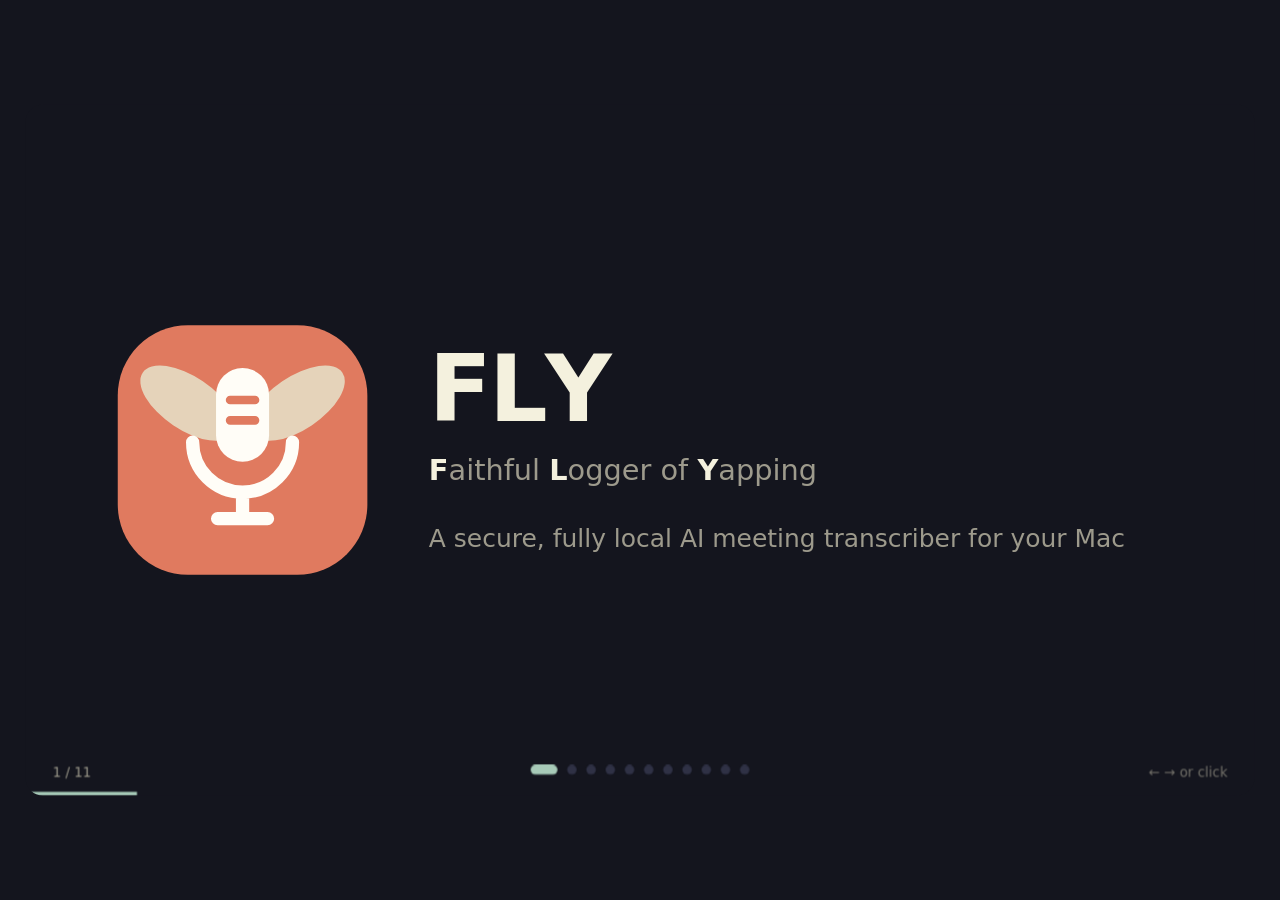
<file: docs/how-it-works.html>
<!doctype html>
<html lang="en">
<head>
<meta charset="utf-8">
<meta name="viewport" content="width=device-width, initial-scale=1">
<title>FLY — how it works</title>
<style>
  :root {
    --bg: #14151e; --bg-2: #1c1d2a; --line: #2f3145;
    --indigo: #8e90ab; --indigo-hi: #b4b6cc;
    --peach: #e07a5f; --peach-hi: #ec9a84;
    --teal: #81b29a; --teal-hi: #a7cab8;
    --apricot: #f2cc8f;
    --text: #f4f1de; --text-2: #9d9a8c;
  }
  * { box-sizing: border-box; margin: 0; }
  html, body { height: 100%; background: var(--bg); color: var(--text); overflow: hidden;
    font-family: -apple-system, BlinkMacSystemFont, "Segoe UI", system-ui, sans-serif; }
  body { display: grid; place-items: center; }

  /* 16:9 stage, scaled to fit the window */
  #stage { position: absolute; left: 50%; top: 50%; width: 1280px; height: 720px;
    background: var(--bg);
    border-radius: 18px; overflow: hidden; transform-origin: center; transform: translate(-50%, -50%); }

  .slide { position: absolute; inset: 0; padding: 72px 96px; display: flex; flex-direction: column;
    justify-content: center; opacity: 0; pointer-events: none; transform: translateX(40px);
    transition: opacity .5s ease, transform .5s ease; }
  .slide.active { opacity: 1; pointer-events: auto; transform: none; }
  .slide.past { transform: translateX(-40px); }

  h1 { font-size: 96px; letter-spacing: -.03em; line-height: 1; }
  h2 { font-size: 54px; letter-spacing: -.02em; line-height: 1.1; margin-bottom: 18px; }
  .kicker { font-size: 18px; font-weight: 700; letter-spacing: .14em; text-transform: uppercase;
    color: var(--peach-hi); margin-bottom: 14px; }
  .sub { font-size: 26px; color: var(--text-2); line-height: 1.4; max-width: 820px; }
  .hl { color: var(--teal-hi); }
  code { font: .9em ui-monospace, SFMono-Regular, Menlo, monospace; color: var(--indigo-hi); }

  /* entrance animation: any .a inside the active slide, staggered by --d */
  .a { opacity: 0; }
  .active .a { animation: rise .7s cubic-bezier(.2,.8,.2,1) var(--d, 0s) both; }
  @keyframes rise { from { opacity: 0; transform: translateY(24px) scale(.97); filter: blur(6px); }
                    to { opacity: 1; transform: none; filter: none; } }
  .active .pop { animation-name: pop; }
  @keyframes pop { 0% { opacity: 0; transform: scale(.4); } 70% { transform: scale(1.08); } 100% { opacity: 1; transform: none; } }

  /* ---------- 1: title ---------- */
  .title-wrap { display: flex; align-items: center; gap: 64px; }
  /* The tile and stand pop in and stay put; the fly (wings + mic head) flies in
     from above, outside the tile, and lands on the stand. Units inside the SVG
     are viewBox units: 1 = 1/32 of the logo. */
  .logo { width: 260px; height: 260px; flex: none; overflow: visible; }
  .fly { transform-box: fill-box; transform-origin: 50% 60%; }
  .active .fly { animation: flyIn 2s cubic-bezier(.45,0,.55,1) .5s both; }
  @keyframes flyIn {
    0%   { opacity: 0; transform: translate(-22px, -36px) rotate(-30deg); }
    10%  { opacity: 1; }
    40%  { transform: translate(18px, -16px) rotate(20deg); }
    65%  { transform: translate(6px, -22px) rotate(-10deg); }
    85%  { transform: translate(-1px, -4px) rotate(-4deg); }
    93%  { transform: translate(0, .6px); }
    100% { opacity: 1; transform: none; }
  }
  .wing { transform-box: fill-box; transform-origin: bottom center; }
  .active .wing-l { animation: flapL .1s ease-in-out .5s 20 alternate; }
  .active .wing-r { animation: flapR .1s ease-in-out .5s 20 alternate; }
  @keyframes flapL { from { transform: rotate(0deg); } to { transform: rotate(-22deg); } }
  @keyframes flapR { from { transform: rotate(0deg); } to { transform: rotate(22deg); } }
  .fly-letters span { display: inline-block; }
  .tagline { font-size: 30px; color: var(--text-2); margin-top: 18px; }
  .tagline b { color: var(--text); font-weight: 600; }

  /* ---------- 2b: what it records ---------- */
  .hear { display: grid; grid-template-columns: 1fr 120px 340px; align-items: center; margin-top: 52px; }
  .srcs { display: grid; gap: 46px; }
  .src { display: flex; align-items: center; gap: 22px; height: 104px; box-sizing: border-box;
    padding: 0 28px; border-radius: 28px; background: var(--bg-2); border: 2px solid var(--line); }
  .src.you { border-color: var(--apricot); }
  .src.sys { border-color: var(--indigo); }
  .src .ic { font-size: 52px; }
  .src b { display: block; font-size: 26px; }
  .src span { font-size: 18px; color: var(--text-2); }
  .merge { width: 120px; height: 254px; overflow: visible; }
  .merge path { fill: none; stroke-width: 4; stroke-linecap: round; stroke-dasharray: 220; stroke-dashoffset: 220; }
  .merge .m1 { stroke: var(--apricot); }
  .merge .m2 { stroke: var(--indigo-hi); }
  .active .merge path { animation: draw .9s 1.2s ease-out forwards; }
  @keyframes draw { to { stroke-dashoffset: 0; } }
  .result { text-align: center; padding: 28px 24px; border-radius: 28px; background: var(--bg-2);
    border: 2px solid var(--teal-hi); }
  .result .bars { height: 90px; justify-content: center; margin-bottom: 16px; }
  .result b { display: block; font-size: 26px; }
  .result span { font-size: 18px; color: var(--text-2); }
  .hear-note { margin-top: 44px; }
  .hear-small { margin-top: 10px; font-size: 18px; color: var(--text-2); }

  /* ---------- 2: local ---------- */
  .local { display: grid; grid-template-columns: 1fr 1fr; align-items: center; gap: 40px; }
  .mac { position: relative; width: 480px; height: 320px; margin: 0 auto; }
  .screen { position: absolute; inset: 0 30px 40px; border: 3px solid var(--indigo); border-radius: 16px;
    background: var(--bg-2); display: grid; place-items: center; overflow: hidden; }
  .base { position: absolute; left: 0; right: 0; bottom: 18px; height: 22px; border-radius: 0 0 22px 22px;
    background: var(--line); border: 3px solid var(--indigo); border-top: 0; }
  .bars { display: flex; gap: 6px; align-items: center; height: 120px; }
  .bars i { width: 8px; height: 100%; border-radius: 4px; background: var(--teal-hi);
    transform: scaleY(.15); }
  .active .bars i { animation: wave var(--t, .8s) ease-in-out var(--w, 0s) infinite alternate; }
  @keyframes wave { to { transform: scaleY(var(--h, 1)); } }
  .shield { position: absolute; right: -18px; top: -18px; width: 86px; height: 86px; border-radius: 50%;
    background: var(--teal); display: grid; place-items: center; font-size: 42px;
  }
  .active .shield { animation: pop .6s 1s both; }
  .cloud { position: absolute; left: -40px; top: -40px; font-size: 64px; opacity: 0; }
  .active .cloud { animation: bounceOff 1.6s 1.4s both; }
  @keyframes bounceOff { 0% { opacity: 0; transform: translate(-40px,-30px); }
    40% { opacity: 1; transform: translate(40px, 30px); } 55% { transform: translate(30px, 20px) rotate(-8deg); }
    100% { opacity: .35; transform: translate(-10px,-10px) rotate(-12deg); filter: grayscale(1); } }
  .cloud::after { content: ""; position: absolute; left: -6px; right: -6px; top: 50%; height: 6px;
    background: var(--peach); border-radius: 3px; transform: rotate(-30deg) scaleX(0); }
  .active .cloud::after { animation: strike .3s 2.2s forwards; }
  @keyframes strike { to { transform: rotate(-30deg) scaleX(1); } }

  /* ---------- 3: pipeline ---------- */
  .pipe { position: relative; display: flex; justify-content: space-between; margin-top: 64px; }
  .track { position: absolute; left: 70px; right: 70px; top: 66px; height: 4px; background: var(--line); border-radius: 2px; }
  .track .fill { position: absolute; inset: 0; background: var(--teal-hi);
    transform-origin: left; transform: scaleX(0); border-radius: 2px; }
  .active .track .fill { animation: grow 1.8s .4s cubic-bezier(.6,0,.2,1) forwards; }
  @keyframes grow { to { transform: scaleX(1); } }
  .pulse { position: absolute; top: -8px; width: 20px; height: 20px; border-radius: 50%; background: var(--teal-hi);
    opacity: 0; }
  .active .pulse { animation: travel 2.6s 2.4s linear infinite; }
  @keyframes travel { 0% { left: 0; opacity: 0; } 10% { opacity: 1; } 90% { opacity: 1; } 100% { left: calc(100% - 20px); opacity: 0; } }
  .node { position: relative; width: 170px; text-align: center; }
  .node .ic { width: 136px; height: 136px; border-radius: 34px; display: grid; place-items: center; font-size: 60px;
    background: var(--bg-2); border: 2px solid var(--line); margin: 0 auto 18px; }
  .node.m .ic { border-color: var(--peach); }
  .node.u .ic { border-color: var(--apricot); }
  .node b { display: block; font-size: 24px; }
  .node span { font-size: 17px; color: var(--text-2); }
  .legend { display: flex; gap: 32px; justify-content: center; margin-top: 56px; font-size: 18px; color: var(--text-2); }
  .legend i { display: inline-block; width: 14px; height: 14px; border-radius: 4px; margin-right: 8px; vertical-align: -1px; }


  /* ---------- 4: menubar ---------- */
  .desk { position: relative; width: 560px; height: 500px; margin: 0 auto; border-radius: 20px;
    background: var(--bg-2); border: 1px solid var(--line); overflow: hidden; }
  /* Flat shapes standing in for windows behind the panel, so the blur reads as glass. */
  .desk .win { position: absolute; border-radius: 14px; }
  .mbar { position: absolute; left: 0; right: 0; top: 0; height: 30px; display: flex; align-items: center;
    justify-content: flex-end; gap: 16px; padding: 0 16px; background: #252738; font-size: 13px; color: var(--text); }
  .mbar .dotty { width: 16px; height: 10px; border-radius: 3px; border: 1.5px solid var(--text-2); }
  .mb-icon { position: relative; display: flex; align-items: center; gap: 4px; height: 22px; padding: 0 6px;
    border-radius: 6px; font-variant-numeric: tabular-nums; }
  .mb-icon svg { width: 16px; height: 18px; }
  .mb-state { position: absolute; left: 0; top: 0; bottom: 0; display: flex; align-items: center; gap: 4px; padding: 0 6px; white-space: nowrap; }
  .mb-icon .sizer { visibility: hidden; }
  .mb-rec { color: var(--peach); }
  .mb-rec svg path, .mb-rec svg rect { fill: var(--peach); stroke: var(--peach); }
  .active .mb-icon { animation: tap .3s .2s; }
  @keyframes tap { 50% { background: rgba(255,255,255,.14); } }

  .fp { position: absolute; left: 120px; top: 44px; width: 360px; height: 408px; border-radius: 18px;
    background: rgba(28, 29, 42, .62); border: 1px solid rgba(255,255,255,.12);
    backdrop-filter: blur(22px) saturate(140%); -webkit-backdrop-filter: blur(22px) saturate(140%);
    transform-origin: 282px 0; opacity: 0; }
  .active .fp { animation: drop .45s .45s cubic-bezier(.2,.8,.2,1) both; }
  @keyframes drop { from { opacity: 0; transform: scale(.9) translateY(-8px); } to { opacity: 1; transform: none; } }
  .fp-view { position: absolute; inset: 0; padding: 14px; display: flex; flex-direction: column; gap: 12px; }
  .fp-head { display: flex; align-items: center; gap: 8px; height: 26px; font-weight: 750; letter-spacing: .08em; font-size: 14px; }
  .fp-head svg { width: 22px; height: 22px; }
  .fp-head small { font-size: 11px; font-weight: 400; letter-spacing: 0; color: var(--text-2); }
  .fp-rec { position: relative; height: 42px; }
  .fp-rec > div { position: absolute; inset: 0; display: flex; align-items: center; gap: 10px; padding: 0 14px;
    border-radius: 12px; font-size: 14px; font-weight: 600; }
  .fp-rec i { width: 10px; height: 10px; border-radius: 50%; flex: none; }
  .fp-rec span { flex: 1; }
  .fp-rec em { font-style: normal; font-weight: 500; font-variant-numeric: tabular-nums; }
  .rec-live { background: #a5452c; color: #fff; }
  .rec-live i { border-radius: 2px; background: #fff; }
  .rec-busy { background: rgba(255,255,255,.06); border: 1px solid rgba(255,255,255,.12); color: var(--peach-hi); }
  .rec-busy i { background: var(--peach-hi); animation: blink 1s infinite; }
  .rec-busy em { font-size: 12px; color: var(--text-2); }
  .rec-idle { background: rgba(255,255,255,.06); border: 1px solid rgba(255,255,255,.12); }
  .rec-idle i { background: var(--peach); }
  .fp-label { display: flex; justify-content: space-between; font-size: 11px; font-weight: 700; letter-spacing: .08em;
    text-transform: uppercase; color: var(--text-2); margin-top: 2px; }
  .fp-label b { position: relative; font-weight: 600; letter-spacing: 0; text-transform: none; color: var(--apricot); font-size: 12px; }
  .fp-rows { display: grid; gap: 2px; margin: 0 -4px; }
  .fp-row { position: relative; display: grid; grid-template-columns: 1fr auto; align-items: center; gap: 8px;
    height: 46px; padding: 0 8px; border-radius: 8px; }
  .fp-row b { display: block; font-size: 13px; font-weight: 600; }
  .fp-row span { font-size: 12px; color: var(--text-2); }
  .fp-pill { position: relative; width: 84px; height: 20px; }
  .fp-pill > i { position: absolute; right: 0; top: 0; display: inline-flex; align-items: center; gap: 5px; height: 20px;
    padding: 0 8px; border-radius: 99px; font: 500 11.5px/1 -apple-system, system-ui, sans-serif; font-style: normal; white-space: nowrap; }
  .fp-pill > i::before { content: ""; width: 6px; height: 6px; border-radius: 50%; background: currentColor; }
  .p-busy { color: var(--peach-hi); background: rgba(236,154,132,.14); }
  .p-warn { color: var(--apricot); background: rgba(242,204,143,.15); }
  .p-ok { color: var(--teal-hi); background: rgba(167,202,184,.13); }
  .fp-foot { margin: auto -14px 0; padding: 10px 14px 0; border-top: 1px solid rgba(255,255,255,.1);
    display: flex; justify-content: space-between; align-items: center; font-size: 13px; color: var(--text-2); }

  .fp-form .back { font-size: 13px; color: var(--text-2); height: 22px; }
  .fp-form h4 { font-size: 15px; }
  .fp-field { display: grid; gap: 4px; font-size: 12px; font-weight: 600; }
  .fp-input { height: 30px; border-radius: 8px; padding: 0 9px; display: flex; align-items: center;
    background: rgba(255,255,255,.07); border: 1px solid rgba(255,255,255,.12); font-size: 13px; font-weight: 400; color: var(--text); }
  .fp-input .ph { color: var(--text-2); }
  .fp-who { display: grid; grid-template-columns: 24px 1fr; gap: 8px; align-items: start; }
  .fp-who .av { width: 24px; height: 24px; border-radius: 50%; display: grid; place-items: center; margin-top: 3px;
    font-size: 11px; font-weight: 700; color: var(--c); background: rgba(255,255,255,.08); }
  .fp-who q { display: block; font-size: 11.5px; font-style: italic; font-weight: 400; color: var(--text-2); margin-top: 3px; }
  .fp-who q::before, .fp-who q::after { content: ""; }
  .typed-name { position: relative; }
  .typed-name .ph, .typed-name .nm { position: absolute; left: 0; top: 50%; transform: translateY(-50%); white-space: nowrap; }
  .typed-name .nm { overflow: hidden; width: 0; }
  .active .typed-name .nm { animation: type .45s steps(5) var(--d) forwards; }
  .active .typed-name .ph { animation: fadeOut .01s var(--d) forwards; }
  @keyframes type { to { width: var(--w); } }
  .fp-btn { margin-left: auto; height: 28px; padding: 0 12px; border-radius: 8px; display: grid; place-items: center;
    background: var(--peach); color: #14151e; font-size: 13px; font-weight: 600; }
  .active .fp-btn { animation: press .25s 6.85s; }
  @keyframes press { 50% { transform: scale(.94); } }

  .fp-toast { position: absolute; left: 50%; bottom: 14px; transform: translateX(-50%); padding: 6px 14px; border-radius: 99px;
    background: var(--text); color: #14151e; font-size: 12.5px; font-weight: 600; opacity: 0; white-space: nowrap; }
  .active .fp-toast { animation: on .3s 7.1s both, off .4s 8.8s forwards; }

  /* Timed swaps: .show-at fades in at --in, .hide-at fades out at --out. */
  .t { opacity: 0; }
  .active .t { animation: on .3s var(--in, 0s) both, off .3s var(--out, 999s) forwards; }
  .t0 { opacity: 1; }
  .active .t0 { animation: off .3s var(--out, 999s) forwards; }
  @keyframes on { from { opacity: 0; } to { opacity: 1; } }
  @keyframes off { from { opacity: 1; } to { opacity: 0; visibility: hidden; } }

  .cursor { position: absolute; left: 0; top: 0; width: 22px; height: 22px; opacity: 0; pointer-events: none; }
  .active .cursor { animation: cursor 7.2s .2s both; }
  @keyframes cursor {
    0%   { opacity: 0; transform: translate(470px, 330px); }
    50%  { opacity: 0; transform: translate(470px, 330px); }
    55%  { opacity: 1; transform: translate(470px, 330px); }
    61%  { opacity: 1; transform: translate(328px, 201px); }
    63%  { transform: translate(328px, 201px) scale(.85); }
    65%  { transform: translate(328px, 201px); }
    84%  { transform: translate(328px, 201px); }
    91%  { transform: translate(411px, 422px); }
    93%  { transform: translate(411px, 422px) scale(.85); }
    95%  { opacity: 1; transform: translate(411px, 422px); }
    100% { opacity: 0; transform: translate(411px, 422px); }
  }

  /* ---------- 5: transcribe ---------- */
  .split { display: grid; grid-template-columns: 1fr 1.1fr; gap: 56px; align-items: center; }
  .model-chip { display: inline-flex; align-items: center; gap: 12px; padding: 10px 20px; border-radius: 99px;
    background: rgba(224,122,95,.15); border: 1px solid var(--peach); font-size: 22px; margin-top: 18px; }
  .model-chip i { width: 10px; height: 10px; border-radius: 50%; background: var(--peach-hi); animation: blink 1s infinite; }
  @keyframes blink { 50% { opacity: .2; } }
  .panel { background: var(--bg-2); border: 1px solid var(--line); border-radius: 20px; padding: 32px; }
  .panel .bars { height: 90px; justify-content: center; margin-bottom: 28px; }
  .typed { font-size: 30px; line-height: 1.5; min-height: 140px; }
  .typed span { opacity: 0; }
  .active .typed span { animation: word .35s ease-out var(--d) forwards; }
  @keyframes word { from { opacity: 0; filter: blur(8px); } to { opacity: 1; filter: none; } }
  .caret { display: inline-block; width: 3px; height: 1em; background: var(--teal-hi); vertical-align: -4px; animation: blink .8s infinite; }

  /* ---------- 6: diarize ---------- */
  .chat { display: flex; flex-direction: column; gap: 14px; }
  .line { display: grid; grid-template-columns: 170px 1fr; align-items: center; gap: 18px; }
  .who { position: relative; height: 44px; }
  .who span { position: absolute; inset: 0; display: grid; place-items: center; border-radius: 12px;
    font-weight: 700; font-size: 18px; color: #14151e; background: var(--c); }
  .who .anon { font-family: ui-monospace, Menlo, monospace; font-size: 15px; }
  .who .name { opacity: 0; }
  .active .who .anon { animation: rise .5s var(--d) both, fadeOut .4s calc(var(--d) + 2.4s) forwards; }
  .active .who .name { animation: flipIn .5s calc(var(--d) + 2.5s) forwards; }
  @keyframes fadeOut { to { opacity: 0; transform: rotateX(90deg); } }
  @keyframes flipIn { from { opacity: 0; transform: rotateX(-90deg); } to { opacity: 1; transform: none; } }
  .bubble { font-size: 24px; padding: 12px 20px; border-radius: 14px; background: var(--bg-2);
    border-left: 5px solid var(--line); }
  .active .bubble { animation: rise .5s var(--d) both, tint .6s calc(var(--d) + .5s) forwards; }
  @keyframes tint { to { border-left-color: var(--c); } }

  /* ---------- 7: no summaries ---------- */
  .versus { display: flex; align-items: center; justify-content: center; gap: 48px; margin-top: 48px; }
  .box { width: 340px; padding: 32px; border-radius: 24px; text-align: center; background: var(--bg-2); border: 2px solid var(--line); }
  .box .em { font-size: 64px; margin-bottom: 12px; }
  .box b { font-size: 26px; display: block; margin-bottom: 8px; }
  .box span { color: var(--text-2); font-size: 19px; }
  .box.bad { position: relative; }
  .active .box.bad { animation: rise .6s .3s both, shake .5s 1.3s, dim .4s 1.8s forwards; }
  @keyframes shake { 20%,60% { transform: translateX(-10px) rotate(-1deg); } 40%,80% { transform: translateX(10px) rotate(1deg); } }
  @keyframes dim { to { opacity: .45; border-color: var(--peach); } }
  .box.bad .x { position: absolute; inset: 0; display: grid; place-items: center; font-size: 200px; color: var(--peach);
    opacity: 0; font-weight: 200; }
  .active .box.bad .x { animation: pop .4s 1.8s forwards; }
  .box.good { border-color: var(--teal); }
  .box .arm { display: inline-block; font-size: 48px; margin: 0 6px; vertical-align: middle; opacity: 0; color: inherit; }
  .active .arm.l { animation: flexL .9s 2.9s both; }
  .active .arm.r { animation: flexR .9s 2.9s both; }
  @keyframes flexL { 0% { opacity: 0; transform: scale(.3); } 50% { opacity: 1; transform: scale(1.15) rotate(-12deg); } 75% { transform: rotate(6deg); } 100% { opacity: 1; transform: none; } }
  @keyframes flexR { 0% { opacity: 0; transform: scaleX(-1) scale(.3); } 50% { opacity: 1; transform: scaleX(-1) scale(1.15) rotate(-12deg); } 75% { transform: scaleX(-1) rotate(6deg); } 100% { opacity: 1; transform: scaleX(-1); } }
  .big-arrow { font-size: 60px; color: var(--teal-hi); }
  .active .big-arrow { animation: rise .5s 2.2s both, nudge 1s 2.8s infinite; }
  @keyframes nudge { 50% { transform: translateX(12px); } }

  /* ---------- 8: agent skill ---------- */
  .feats { display: flex; flex-direction: column; gap: 14px; margin-top: 26px; }
  .feat { display: flex; align-items: center; gap: 16px; font-size: 21px; }
  .feat .em { font-size: 30px; width: 40px; text-align: center; flex: none; }
  .flow { display: flex; flex-direction: column; align-items: stretch; gap: 14px; }
  .doc { background: var(--bg-2); border: 1px solid var(--line); border-radius: 20px; padding: 22px 26px; }
  .doc-head { font: 15px ui-monospace, SFMono-Regular, Menlo, monospace; color: var(--text-2); margin-bottom: 14px; }
  .doc-head b { color: var(--apricot); font-weight: 600; }
  .doc.raw { opacity: .75; }
  .doc.raw p { font-size: 18px; color: var(--text-2); margin-bottom: 6px; }
  .doc.raw p b { color: var(--text); font-weight: 600; }
  .flow-arrow { text-align: center; font-size: 34px; color: var(--teal-hi); line-height: 1; }
  .doc.note { border-color: var(--teal); }
  .doc.note .doc-head b { color: var(--teal-hi); }
  .doc.note h4 { font-size: 24px; margin-bottom: 12px; }
  .doc.note .sec { font-size: 14px; font-weight: 700; letter-spacing: .12em; text-transform: uppercase; color: var(--peach-hi); margin: 12px 0 6px; }
  .doc.note p { font-size: 19px; margin-bottom: 4px; }

  /* ---------- 9: install ---------- */
  .cmd { margin-top: 30px; padding: 22px 26px; border-radius: 18px; background: var(--bg-2); border: 1px solid var(--teal);
    font: 16.5px/1.6 ui-monospace, SFMono-Regular, Menlo, monospace; color: var(--text); white-space: pre; }
  .cmd .pr { color: var(--teal-hi); user-select: none; }
  .cmd-label { font-size: 22px; color: var(--text-2); margin: 28px 0 12px; }
  .cmd-label + .cmd { margin-top: 0; }
  .cmd-note { margin-top: 14px; font-size: 19px; color: var(--text-2); }
  .reqs { display: grid; grid-template-columns: repeat(2, 1fr); gap: 14px 40px; margin-top: 36px; }
  .req { display: flex; align-items: center; gap: 16px; font-size: 21px; }
  .req .em { font-size: 30px; width: 40px; text-align: center; flex: none; }
  .req span { color: var(--text-2); }

  /* ---------- 10: thank you ---------- */
  .gh { display: inline-block; margin-top: 40px; padding: 16px 30px; border-radius: 16px; background: var(--bg-2);
    border: 1px solid var(--teal); color: var(--teal-hi); font: 24px/1.3 ui-monospace, SFMono-Regular, Menlo, monospace;
    text-decoration: none; }
  .gh:hover { border-color: var(--teal-hi); }

  /* ---------- chrome ---------- */
  #progress { position: absolute; left: 0; bottom: 0; height: 4px; background: var(--teal-hi);
    transition: width .5s ease; }
  #dots { position: absolute; bottom: 22px; left: 50%; transform: translateX(-50%); display: flex; gap: 10px; }
  #dots button { width: 10px; height: 10px; border-radius: 5px; border: 0; background: var(--line); cursor: pointer;
    transition: width .3s, background .3s; padding: 0; }
  #dots button.on { width: 28px; background: var(--teal-hi); }
  #hint { position: absolute; right: 28px; bottom: 16px; font-size: 14px; color: var(--text-2); opacity: .7; }
  #count { position: absolute; left: 28px; bottom: 16px; font-size: 14px; color: var(--text-2); font-variant-numeric: tabular-nums; }
</style>
</head>
<body>
<div id="stage">

  <!-- 1 -->
  <section class="slide">
    <div class="title-wrap">
      <svg class="logo a pop" viewBox="0 0 32 32" aria-hidden="true">
        <rect width="32" height="32" rx="9" fill="#e07a5f"/>
        <g class="fly">
          <g class="wing wing-l"><ellipse cx="9" cy="10" rx="3.4" ry="7" transform="rotate(-56 9 10)" fill="#e7e3cb" fill-opacity=".85"/></g>
          <g class="wing wing-r"><ellipse cx="23" cy="10" rx="3.4" ry="7" transform="rotate(56 23 10)" fill="#e7e3cb" fill-opacity=".85"/></g>
          <rect x="12.6" y="5.5" width="6.8" height="12" rx="3.4" fill="#fffdf7"/>
          <path d="M14.4 9.6h3.2M14.4 12.2h3.2" stroke="#e07a5f" stroke-width="1.1" stroke-linecap="round"/>
        </g>
        <path d="M9.6 15a6.4 6.4 0 0 0 12.8 0M16 21.4v3.4M12.8 24.8h6.4" stroke="#fffdf7" stroke-width="1.7" stroke-linecap="round" fill="none"/>
      </svg>
      <div>
        <h1 class="fly-letters"><span class="a" style="--d:.3s">F</span><span class="a" style="--d:.42s">L</span><span class="a" style="--d:.54s">Y</span></h1>
        <p class="tagline a" style="--d:.8s"><b>F</b>aithful <b>L</b>ogger of <b>Y</b>apping</p>
        <p class="sub a" style="--d:1.1s; margin-top:36px">A secure, fully local AI meeting transcriber for your Mac</p>
      </div>
    </div>
  </section>

  <!-- 2 -->
  <section class="slide">
    <div class="local">
      <div>
        <div class="kicker a">Private by design</div>
        <h2 class="a" style="--d:.15s">Nothing leaves<br>your Mac.</h2>
        <p class="sub a" style="--d:.3s">Audio, AI models and transcripts all run locally. No cloud service ever hears your meeting.</p>
      </div>
      <div class="mac a" style="--d:.3s">
        <div class="screen"><div class="bars" data-bars="22"></div></div>
        <div class="base"></div>
        <div class="shield">🔒</div>
        <div class="cloud">☁️</div>
      </div>
    </div>
  </section>

  <!-- 2b: what it records -->
  <section class="slide">
    <div class="kicker a">What it records</div>
    <h2 class="a" style="--d:.1s">Works for both in-person and online meetings</h2>
    <div class="hear">
      <div class="srcs">
        <div class="src you a pop" style="--d:.4s"><div class="ic">🎙️</div><div><b>Your microphone</b><span>what you or anyone else in the same room says</span></div></div>
        <div class="src sys a pop" style="--d:.8s"><div class="ic">🔊</div><div><b>Computer audio</b><span>what you hear: the other people on the call</span></div></div>
      </div>
      <svg class="merge" viewBox="0 0 120 254" aria-hidden="true">
        <path class="m1" d="M0 52 C60 52 60 127 120 127"/>
        <path class="m2" d="M0 202 C60 202 60 127 120 127"/>
      </svg>
      <div class="result a pop" style="--d:1.4s"><div class="bars" data-bars="18"></div><b>One recording</b><span>both sides, kept on your Mac</span></div>
    </div>
    <p class="sub hear-note a" style="--d:1.9s">No bot joins the call, and nobody else needs to install anything.</p>
    <p class="hear-small a" style="--d:2.2s">Remember to tell people you are recording.</p>
  </section>

  <!-- 3 -->
  <section class="slide">
    <div class="kicker a">The workflow</div>
    <h2 class="a" style="--d:.1s">From voice to a transcript with labelled speakers</h2>
    <div class="pipe">
      <div class="track"><div class="fill"></div><div class="pulse"></div></div>
      <div class="node u a pop" style="--d:.4s"><div class="ic">🎙️</div><b>Record</b><span>click, talk, stop</span></div>
      <div class="node m a pop" style="--d:.8s"><div class="ic">📝</div><b>Transcribe</b><span>speech → text</span></div>
      <div class="node m a pop" style="--d:1.2s"><div class="ic">👥</div><b>Diarize</b><span>who spoke when</span></div>
      <div class="node u a pop" style="--d:1.6s"><div class="ic">🏷️</div><b>Name</b><span>you label speakers</span></div>
      <div class="node a pop" style="--d:2s"><div class="ic">🤝</div><b>Handover</b><span>to your agent</span></div>
    </div>
    <div class="legend a" style="--d:2.4s">
      <span><i style="background:var(--apricot)"></i>you</span>
      <span><i style="background:var(--peach)"></i>local AI model</span>
      <span><i style="background:var(--line)"></i>app</span>
    </div>
  </section>

  <!-- 4 -->
  <section class="slide">
    <div class="split" style="grid-template-columns: .85fr 1.15fr">
      <div>
        <div class="kicker a">Lives in your menubar</div>
        <h2 class="a" style="--d:.1s">One click away</h2>
        <p class="sub a" style="--d:.25s">Click the icon to record, follow progress and save each transcript. You name the speakers and pick the project right there.</p>
      </div>
      <div class="desk a" style="--d:.1s">
        <div class="win" style="left:40px; top:120px; width:230px; height:300px; background:var(--indigo)"></div>
        <div class="win" style="left:300px; top:70px; width:220px; height:150px; background:var(--teal)"></div>
        <div class="win" style="left:330px; top:260px; width:190px; height:200px; background:var(--apricot)"></div>
        <div class="mbar">
          <span class="mb-icon">
            <span class="sizer"><svg viewBox="2 2 28 25.5" aria-hidden="true"><g fill="currentColor"><ellipse cx="9.3" cy="10.5" rx="3.2" ry="6.6" transform="rotate(-56 9.3 10.5)" opacity=".5"/><ellipse cx="22.7" cy="10.5" rx="3.2" ry="6.6" transform="rotate(56 22.7 10.5)" opacity=".5"/><rect x="12.4" y="5" width="7.2" height="12.6" rx="3.6"/></g><path d="M9.4 15a6.6 6.6 0 0 0 13.2 0M16 21.6V25M12.6 25h6.8" stroke="currentColor" stroke-width="1.9" stroke-linecap="round" fill="none"/></svg><span>12:04</span></span>
            <span class="mb-state mb-rec t0" style="--out:1.9s"><svg viewBox="2 2 28 25.5" aria-hidden="true"><g fill="currentColor"><ellipse cx="9.3" cy="10.5" rx="3.2" ry="6.6" transform="rotate(-56 9.3 10.5)" opacity=".5"/><ellipse cx="22.7" cy="10.5" rx="3.2" ry="6.6" transform="rotate(56 22.7 10.5)" opacity=".5"/><rect x="12.4" y="5" width="7.2" height="12.6" rx="3.6"/></g><path d="M9.4 15a6.6 6.6 0 0 0 13.2 0M16 21.6V25M12.6 25h6.8" stroke="currentColor" stroke-width="1.9" stroke-linecap="round" fill="none"/></svg><span>12:04</span></span>
            <span class="mb-state t" style="--in:1.9s; --out:3.3s"><svg viewBox="0 0 16 18" aria-hidden="true"><path d="M2 8v2M5 5v8M8 2v14M11 5v8M14 7v4" stroke="currentColor" stroke-width="1.8" stroke-linecap="round" fill="none"/></svg></span>
            <span class="mb-state t" style="--in:3.3s; --out:7s"><svg viewBox="2 2 28 25.5" aria-hidden="true"><g fill="currentColor"><ellipse cx="9.3" cy="10.5" rx="3.2" ry="6.6" transform="rotate(-56 9.3 10.5)" opacity=".5"/><ellipse cx="22.7" cy="10.5" rx="3.2" ry="6.6" transform="rotate(56 22.7 10.5)" opacity=".5"/><rect x="12.4" y="5" width="7.2" height="12.6" rx="3.6"/></g><path d="M9.4 15a6.6 6.6 0 0 0 13.2 0M16 21.6V25M12.6 25h6.8" stroke="currentColor" stroke-width="1.9" stroke-linecap="round" fill="none"/></svg><span>1</span></span>
            <span class="mb-state t" style="--in:7s"><svg viewBox="2 2 28 25.5" aria-hidden="true"><g fill="currentColor"><ellipse cx="9.3" cy="10.5" rx="3.2" ry="6.6" transform="rotate(-56 9.3 10.5)" opacity=".5"/><ellipse cx="22.7" cy="10.5" rx="3.2" ry="6.6" transform="rotate(56 22.7 10.5)" opacity=".5"/><rect x="12.4" y="5" width="7.2" height="12.6" rx="3.6"/></g><path d="M9.4 15a6.6 6.6 0 0 0 13.2 0M16 21.6V25M12.6 25h6.8" stroke="currentColor" stroke-width="1.9" stroke-linecap="round" fill="none"/></svg></span>
          </span>
          <span class="dotty"></span>
          <span>Tue 10:42</span>
        </div>

        <div class="fp">
          <div class="fp-view t0" style="--out:4.7s">
            <div class="fp-head"><svg viewBox="0 0 32 32" aria-hidden="true"><rect width="32" height="32" rx="9" fill="#e07a5f"/><ellipse cx="9" cy="10" rx="3.4" ry="7" transform="rotate(-56 9 10)" fill="#e7e3cb" fill-opacity=".85"/><ellipse cx="23" cy="10" rx="3.4" ry="7" transform="rotate(56 23 10)" fill="#e7e3cb" fill-opacity=".85"/><rect x="12.6" y="5.5" width="6.8" height="12" rx="3.4" fill="#fffdf7"/><path d="M9.6 15a6.4 6.4 0 0 0 12.8 0M16 21.4v3.4M12.8 24.8h6.4" stroke="#fffdf7" stroke-width="1.7" stroke-linecap="round" fill="none"/></svg>FLY <small>Faithful Logger of Yapping</small></div>
            <div class="fp-rec">
              <div class="rec-live t0" style="--out:1.9s"><i></i><span>Stop recording</span><em>12:04</em></div>
              <div class="rec-busy t" style="--in:1.9s; --out:3.3s"><i></i><span>Transcribing…</span><em>12:04 captured</em></div>
              <div class="rec-idle t" style="--in:3.3s"><i></i><span>Start recording</span></div>
            </div>
            <div class="fp-label">Recent <b class="t" style="--in:3.3s">1 to save</b></div>
            <div class="fp-rows">
              <div class="fp-row"><div><b>Untitled recording</b><span>29.09. 10:30 · 12 min</span></div>
                <div class="fp-pill"><i class="p-busy t0" style="--out:3.3s">Processing</i><i class="p-warn t" style="--in:3.3s">Save</i></div></div>
              <div class="fp-row"><div><b>Design review</b><span>28.09. 09:30 · 30 min → Globex</span></div>
                <div class="fp-pill"><i class="p-ok">Saved</i></div></div>
              <div class="fp-row"><div><b>Weekly sync</b><span>27.09. 14:20 · 57 min → Acme</span></div>
                <div class="fp-pill"><i class="p-ok">Saved</i></div></div>
            </div>
            <div class="fp-foot">Open FLY</div>
          </div>

          <div class="fp-view fp-form t" style="--in:4.7s; --out:7s">
            <div class="back">‹ Recent</div>
            <h4>Save recording</h4>
            <div class="fp-field">Title<div class="fp-input">Release sync</div></div>
            <div class="fp-field">Who is who
              <div class="fp-who" style="--c:var(--peach-hi)"><span class="av">1</span><div>
                <div class="fp-input typed-name"><span class="ph">Speaker 1</span><span class="nm" style="--d:5.2s; --w:3.2ch">Aino</span></div>
                <q>“Is the release still on for Friday?”</q></div></div>
              <div class="fp-who" style="--c:var(--apricot)"><span class="av">2</span><div>
                <div class="fp-input typed-name"><span class="ph">Speaker 2</span><span class="nm" style="--d:5.8s; --w:4.6ch">Mikko</span></div>
                <q>“Yes, if the tests pass.”</q></div></div>
            </div>
            <div class="fp-field">Destination<div class="fp-input">Acme</div></div>
            <div class="fp-foot"><span>Don't save</span><span class="fp-btn">Save to Acme</span></div>
          </div>

          <div class="fp-view t" style="--in:7s">
            <div class="fp-head"><svg viewBox="0 0 32 32" aria-hidden="true"><rect width="32" height="32" rx="9" fill="#e07a5f"/><ellipse cx="9" cy="10" rx="3.4" ry="7" transform="rotate(-56 9 10)" fill="#e7e3cb" fill-opacity=".85"/><ellipse cx="23" cy="10" rx="3.4" ry="7" transform="rotate(56 23 10)" fill="#e7e3cb" fill-opacity=".85"/><rect x="12.6" y="5.5" width="6.8" height="12" rx="3.4" fill="#fffdf7"/><path d="M9.6 15a6.4 6.4 0 0 0 12.8 0M16 21.4v3.4M12.8 24.8h6.4" stroke="#fffdf7" stroke-width="1.7" stroke-linecap="round" fill="none"/></svg>FLY <small>Faithful Logger of Yapping</small></div>
            <div class="fp-rec"><div class="rec-idle"><i></i><span>Start recording</span></div></div>
            <div class="fp-label">Recent</div>
            <div class="fp-rows">
              <div class="fp-row"><div><b>Release sync</b><span>29.09. 10:30 · 12 min → Acme</span></div>
                <div class="fp-pill"><i class="p-ok">Saved</i></div></div>
              <div class="fp-row"><div><b>Design review</b><span>28.09. 09:30 · 30 min → Globex</span></div>
                <div class="fp-pill"><i class="p-ok">Saved</i></div></div>
              <div class="fp-row"><div><b>Weekly sync</b><span>27.09. 14:20 · 57 min → Acme</span></div>
                <div class="fp-pill"><i class="p-ok">Saved</i></div></div>
            </div>
            <div class="fp-foot">Open FLY</div>
          </div>
          <div class="fp-toast">Saved to Acme</div>
        </div>

        <svg class="cursor" viewBox="0 0 22 22" aria-hidden="true"><path d="M4 2l14 9.5-6.2 1.2 3.6 6.8-2.6 1.4-3.6-6.9L4 18.5z" fill="#fff" stroke="#14151e" stroke-width="1.3" stroke-linejoin="round"/></svg>
      </div>
    </div>
  </section>

  <!-- 5 -->
  <section class="slide">
    <div class="split">
      <div>
        <div class="kicker a">Step 1 · Transcribe</div>
        <h2 class="a" style="--d:.1s">Speech becomes text</h2>
        <p class="sub a" style="--d:.25s">Whisper's biggest model — the smallest one that gets Finnish right — on your Mac's GPU.</p>
        <div class="model-chip a" style="--d:.4s"><i></i>Whisper <code>large-v3</code></div>
      </div>
      <div class="panel a" style="--d:.3s">
        <div class="bars" data-bars="34"></div>
        <p class="typed" data-typed="Testitunnukset pitää saada valmiiksi ennen julkaisua." data-start="0.9"></p>
      </div>
    </div>
  </section>

  <!-- 6 -->
  <section class="slide">
    <div class="split" style="grid-template-columns: .9fr 1.3fr">
      <div>
        <div class="kicker a">Step 2 · Diarize</div>
        <h2 class="a" style="--d:.1s">Then: who said what?</h2>
        <p class="sub a" style="--d:.25s">A second model tells voices apart to map individual speakers. You name them.</p>
        <div class="model-chip a" style="--d:.4s"><i></i>pyannote <code>community-1</code></div>
      </div>
      <div class="chat">
        <div class="line" style="--c:var(--peach-hi); --d:.5s"><div class="who"><span class="anon">SPEAKER_00</span><span class="name">Aino</span></div><div class="bubble">Is the release still on for Friday?</div></div>
        <div class="line" style="--c:var(--apricot); --d:.9s"><div class="who"><span class="anon">SPEAKER_01</span><span class="name">Mikko</span></div><div class="bubble">Yes, if the tests pass.</div></div>
        <div class="line" style="--c:var(--peach-hi); --d:1.3s"><div class="who"><span class="anon">SPEAKER_00</span><span class="name">Aino</span></div><div class="bubble">Good. Who writes the notes?</div></div>
        <div class="line" style="--c:var(--teal-hi); --d:1.7s"><div class="who"><span class="anon">SPEAKER_02</span><span class="name">Sara</span></div><div class="bubble">I can take those.</div></div>
      </div>
    </div>
  </section>

  <!-- 7 -->
  <section class="slide" style="text-align:center; align-items:center">
    <div class="kicker a">Step 3 · Handover to your agent</div>
    <h2 class="a" style="--d:.1s">Leaves summary and analysis to your agent</h2>
    <p class="sub a" style="--d:.2s">AI summary is not part of the package. That part is best done by your more powerful, IT approved agent inside your project context, tailored to your knowledge extraction needs.</p>
    <div class="versus">
      <div class="box bad"><div class="em">🤥</div><b>Local summary</b><span>invented decisions,<br>mixed up languages</span><div class="x">×</div></div>
      <div class="big-arrow">→</div>
      <div class="box good a" style="--d:2.4s"><div class="em"><span class="arm l">💪</span>🤖<span class="arm r">💪</span></div><b>Project agent</b><span>writes the notes<br>with real context</span></div>
    </div>
  </section>

  <!-- 8 -->
  <section class="slide">
    <div class="split" style="grid-template-columns: 1fr 1.05fr">
      <div>
        <div class="kicker a">Included · /fly-summarise skill</div>
        <h2 class="a" style="--d:.1s">Agent skill: refine and summarize with your context</h2>
        <p class="sub a" style="--d:.25s">A skill that turns each raw transcript into a note, using what your project already knows.</p>
        <div class="feats">
          <div class="feat a" style="--d:.5s"><span class="em">🎯</span>Double checks transcription in context</div>
          <div class="feat a" style="--d:.65s"><span class="em">📖</span>Fixes misheard names and terms from your project</div>
          <div class="feat a" style="--d:.8s"><span class="em">📝</span>Creates a meeting summary customised to your knowledge base</div>
          <div class="feat a" style="--d:.95s"><span class="em">💡</span>Suggests insights and decision-log entries</div>
        </div>
      </div>
      <div class="flow">
        <div class="doc raw a" style="--d:.4s">
          <div class="doc-head">📄 _inbox/release-sync.md · <b>status: raw</b></div>
          <p><b>Aino:</b> Mikko, will the tests be done by Friday?</p>
          <p><b>Mikko:</b> Yes, as long as CI stays green.</p>
          <p><b>Sara:</b> I'll write the release notes.</p>
        </div>
        <div class="flow-arrow a" style="--d:1.1s">↓</div>
        <div class="doc note a" style="--d:1.5s">
          <div class="doc-head">📄 meetings/release-sync.md · <b>note</b></div>
          <h4>Release sync</h4>
          <div class="sec a" style="--d:1.9s">Decisions</div>
          <p class="a" style="--d:2.05s">Release on Friday if CI stays green</p>
          <div class="sec a" style="--d:2.3s">Tasks</div>
          <p class="a" style="--d:2.45s">☐ Mikko: keep CI green</p>
          <p class="a" style="--d:2.6s">☐ Sara: write the release notes</p>
        </div>
      </div>
    </div>
  </section>

  <!-- 9 -->
  <section class="slide">
    <div class="kicker a">Get started</div>
    <h2 class="a" style="--d:.1s">Install in one line</h2>
    <p class="cmd-label a" style="--d:.2s">Run this in your terminal</p>
    <div class="cmd a" style="--d:.3s"><span class="pr">$ </span>curl -LsSf https://raw.githubusercontent.com/tuomasharkonen-ux/FLY-transcriber/main/install.sh \
    | sh</div>
    <p class="cmd-note a" style="--d:.5s">FLY transcribes with local AI models, so your audio never leaves your Mac and it works offline. That's why the install includes a one-time download of about 3 GB. No accounts or tokens.</p>
    <div class="reqs">
      <div class="req a" style="--d:.8s"><span class="em">🍎</span><div>Apple Silicon Mac <span>· macOS 14.2+</span></div></div>
      <div class="req a" style="--d:.95s"><span class="em">💾</span><div>About 5 GB <span>· for the speech models</span></div></div>
      <div class="req a" style="--d:1.1s"><span class="em">🤖</span><div>An AI agent <span>· such as Claude Code, optional</span></div></div>
    </div>
  </section>

  <!-- 10 -->
  <section class="slide" style="text-align:center; align-items:center">
    <h2 class="a" style="--d:.1s; font-size:64px">Thank you</h2>
    <p class="sub a" style="--d:.3s">FLY is free and open source.</p>
    <a class="gh a" style="--d:.5s" href="https://github.com/tuomasharkonen-ux/FLY-transcriber" target="_blank" rel="noopener">github.com/tuomasharkonen-ux/FLY-transcriber</a>
  </section>

  <div id="progress"></div>
  <div id="count"></div>
  <div id="dots"></div>
  <div id="hint">← → or click</div>
</div>

<script>
  // Waveform bars with randomised heights and speeds.
  document.querySelectorAll('[data-bars]').forEach(el => {
    for (let i = 0; i < +el.dataset.bars; i++) {
      const b = document.createElement('i');
      b.style.setProperty('--h', (0.3 + Math.random() * 0.7).toFixed(2));
      b.style.setProperty('--t', (0.35 + Math.random() * 0.6).toFixed(2) + 's');
      b.style.setProperty('--w', (-Math.random()).toFixed(2) + 's');
      el.appendChild(b);
    }
  });

  // Word-by-word "typing".
  document.querySelectorAll('[data-typed]').forEach(el => {
    const start = +el.dataset.start;
    el.dataset.typed.split(' ').forEach((w, i) => {
      const s = document.createElement('span');
      s.textContent = w + ' ';
      s.style.setProperty('--d', (start + i * 0.22).toFixed(2) + 's');
      el.appendChild(s);
    });
    el.insertAdjacentHTML('beforeend', '<i class="caret"></i>');
  });

  const slides = [...document.querySelectorAll('.slide')];
  const dots = document.getElementById('dots');
  slides.forEach((_, i) => {
    const b = document.createElement('button');
    b.setAttribute('aria-label', 'Slide ' + (i + 1));
    b.onclick = e => { e.stopPropagation(); go(i); };
    dots.appendChild(b);
  });

  let cur = -1;
  function go(n) {
    n = Math.max(0, Math.min(slides.length - 1, n));
    if (n === cur) return;
    slides.forEach((s, i) => {
      s.classList.remove('active');
      s.classList.toggle('past', i < n);
    });
    void slides[n].offsetWidth;          // restart the entrance animations
    slides[n].classList.add('active');
    [...dots.children].forEach((d, i) => d.classList.toggle('on', i === n));
    document.getElementById('progress').style.width = ((n + 1) / slides.length * 100) + '%';
    document.getElementById('count').textContent = (n + 1) + ' / ' + slides.length;
    history.replaceState(null, '', '#' + (n + 1));
    cur = n;
  }

  addEventListener('keydown', e => {
    if (['ArrowRight', 'ArrowDown', ' ', 'PageDown', 'Enter'].includes(e.key)) { e.preventDefault(); go(cur + 1); }
    if (['ArrowLeft', 'ArrowUp', 'PageUp', 'Backspace'].includes(e.key)) { e.preventDefault(); go(cur - 1); }
    if (e.key === 'Home') go(0);
    if (e.key === 'End') go(slides.length - 1);
  });
  document.getElementById('stage').addEventListener('click', e => {
    const r = e.currentTarget.getBoundingClientRect();
    go(e.clientX - r.left < r.width / 3 ? cur - 1 : cur + 1);
  });

  document.querySelectorAll('a').forEach(l => l.addEventListener('click', e => e.stopPropagation()));

  const stage = document.getElementById('stage');
  function fit() { stage.style.transform = `translate(-50%, -50%) scale(${Math.min(innerWidth / 1280, innerHeight / 720) * 0.96})`; }
  addEventListener('resize', fit); fit();

  go((parseInt(location.hash.slice(1)) || 1) - 1);
</script>
</body>
</html>
</file>
